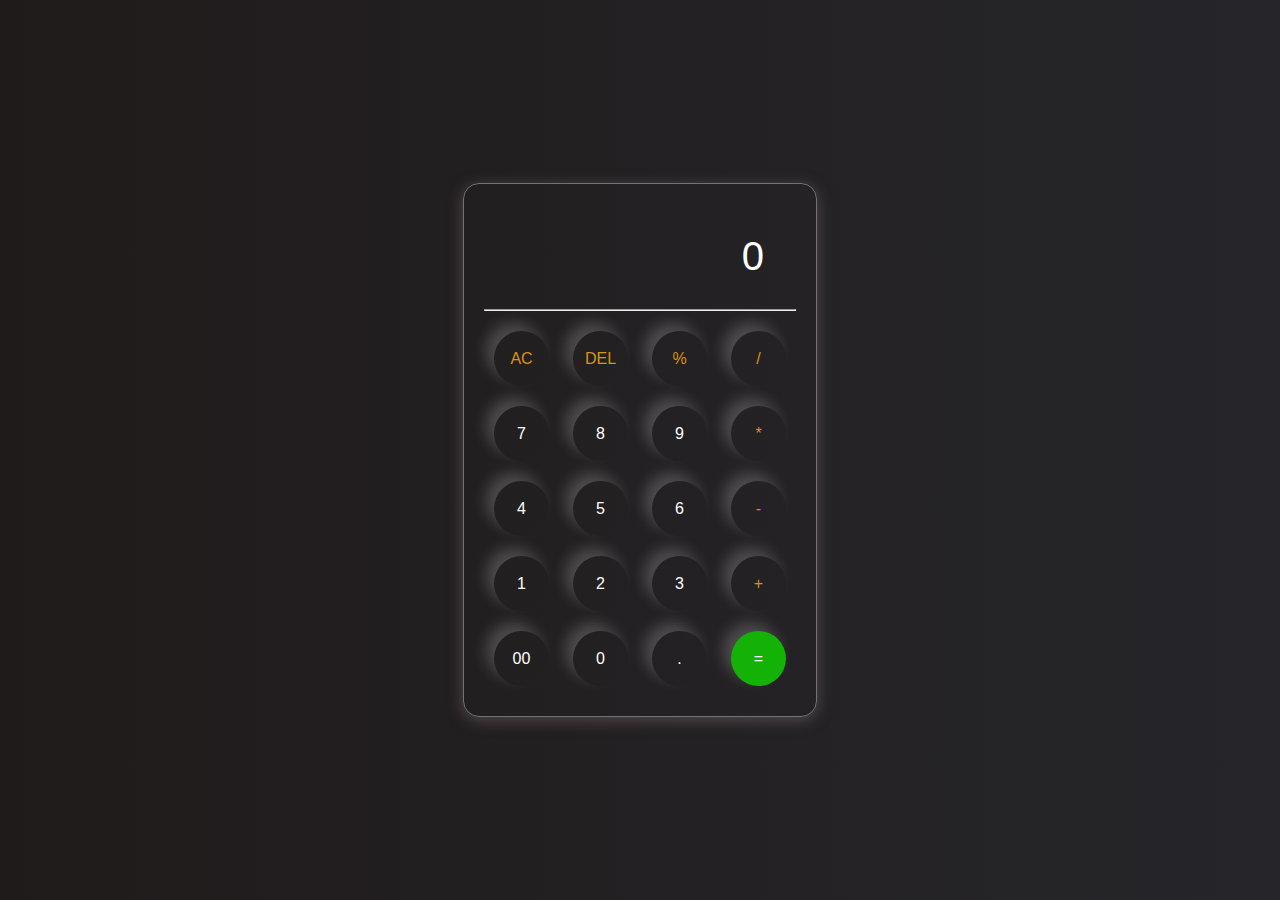
<file: calculator/index.html>
<!DOCTYPE html>
<html lang="en">
<head>
    <meta charset="UTF-8">
    <meta name="viewport" content="width=device-width, initial-scale=1.0">
    <title>Calculator</title>
    <link rel="stylesheet" href="style.css">
</head>
<body>
    <div class="calculator">
        <input type="text" placeholder="0" id="inputBox">
        <hr>
        <div>
            <button class="operator">AC</button>
            <button class="operator">DEL</button>
            <button class="operator">%</button>
            <button class="operator">/</button>
        </div>
        <div>
            <button>7</button>
            <button>8</button>
            <button>9</button>
            <button class="operator">*</button>
        </div>
        <div>
            <button>4</button>
            <button>5</button>
            <button>6</button>
            <button class="operator">-</button>
        </div>     
        <div>
            <button>1</button>
            <button>2</button>
            <button>3</button>
            <button class="operator">+</button>
        </div>        
        <div>
            <button>00</button>
            <button>0</button>
            <button>.</button>
            <button class="equalbutton">=</button>
        </div>        
    </div>
        
    </div>
  <script src="script.js"></script>  
</body>
</html>
</file>
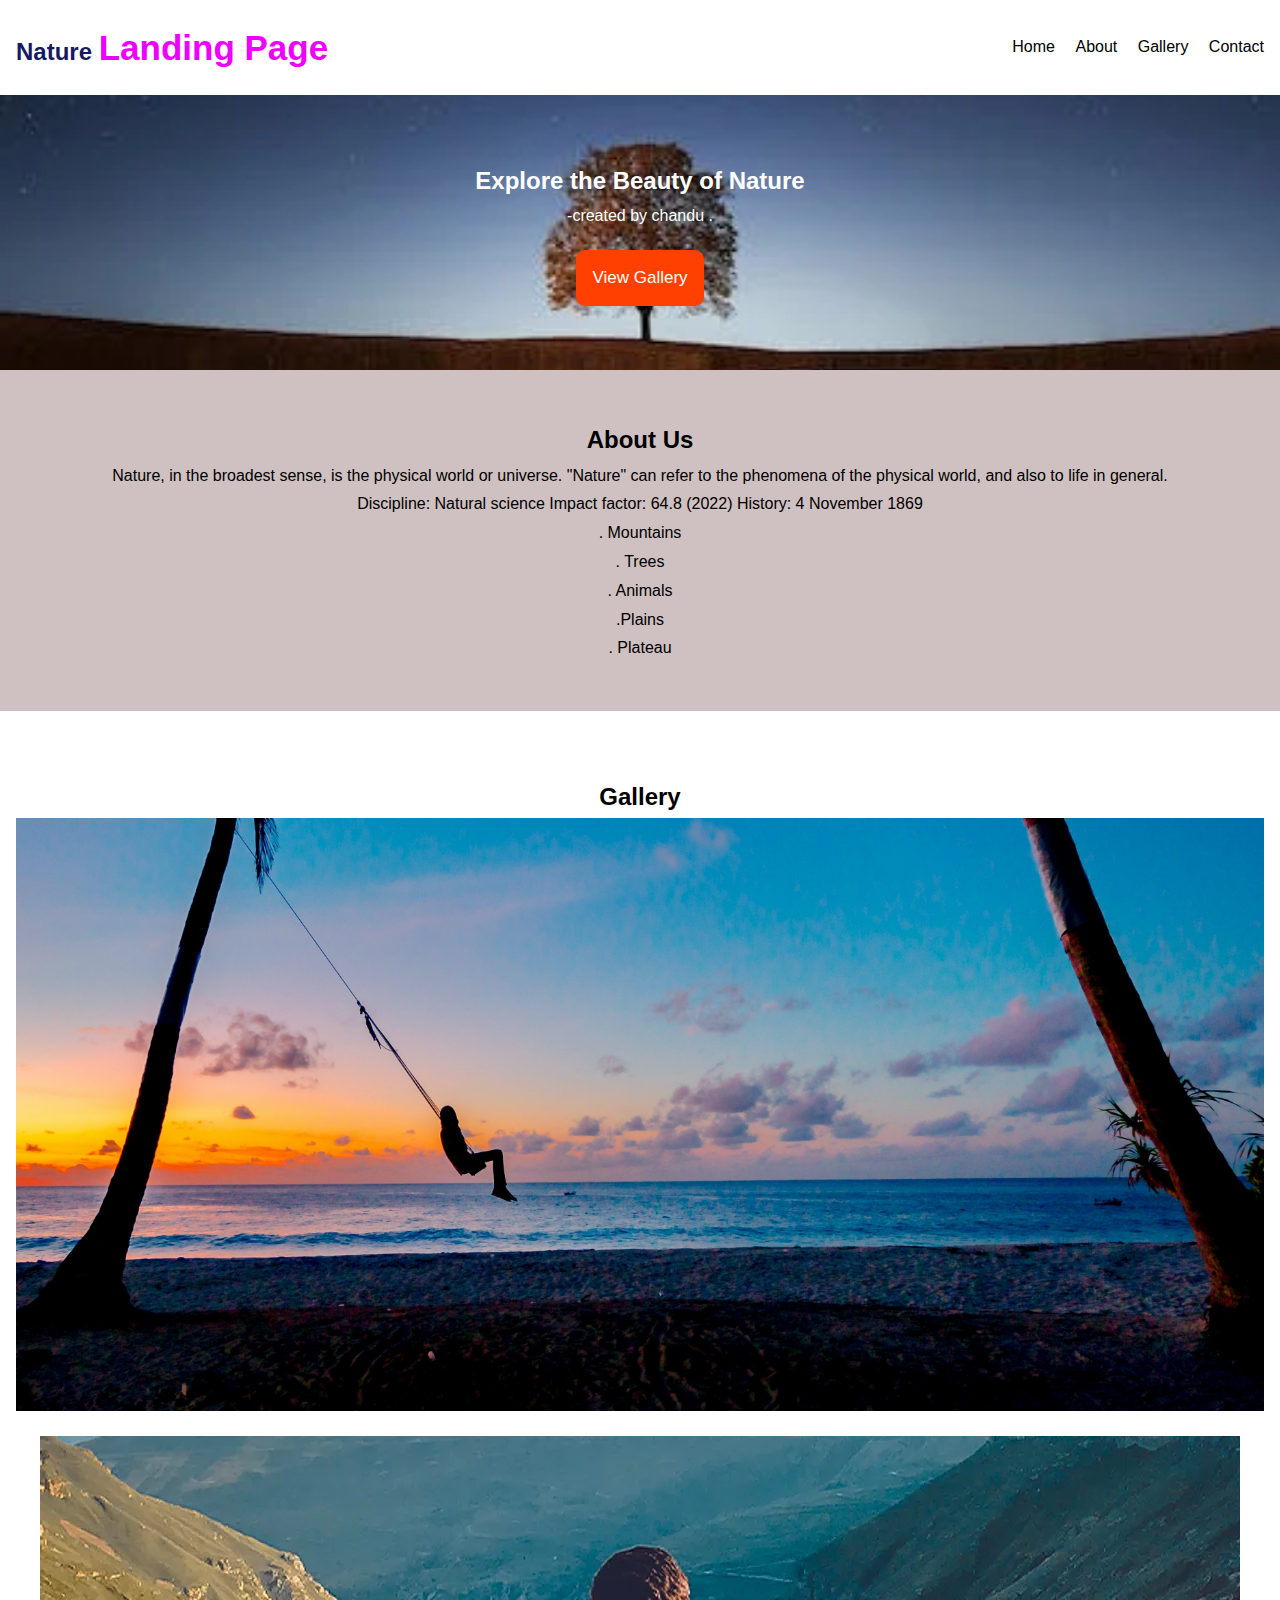
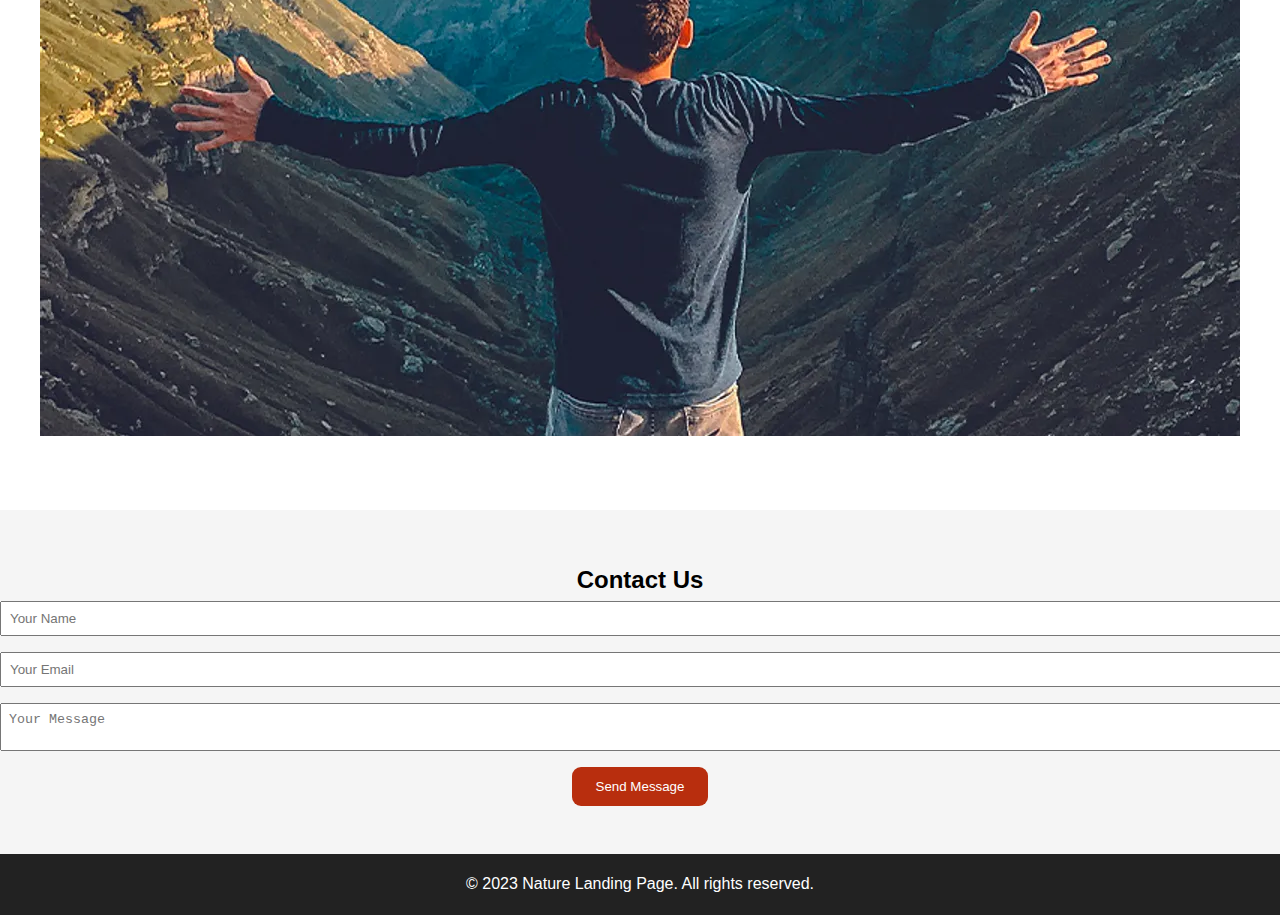
<file: landing page/index.html>
<!DOCTYPE html>
<html lang="en">
<head>
    <meta charset="UTF-8">
    <meta name="viewport" content="width=device-width, initial-scale=1.0">
    <title>Nature Landing Page</title>
    <link rel="stylesheet" href="style.css">
</head>
<body>
    <header>
        <nav>
            <h1>Nature <span>Landing Page</span></h1>
            <ul>
                <li><a href="#">Home</a></li>
                <li><a href="#">About</a></li>
                <li><a href="#">Gallery</a></li>
                <li><a href="#">Contact</a></li>
            </ul>
        </nav>
    </header>

    <section class="hero">
        <div class="hero-content">
            <h2>Explore the Beauty of Nature</h2>
            <p>-created by chandu .</p>
            <a href="#gallery" class="cta-button">View Gallery</a>
        </div>
    </section>

    <section class="about">
        <div class="about-content">
            <h2>About Us</h2>
            <p>Nature, in the broadest sense, is the physical world or universe. "Nature" can refer to the phenomena of the physical world, and also to life in general. </p>
            <p>Discipline: Natural science
              Impact factor: 64.8 (2022)
              History: 4 November 1869</p>
              <p>. Mountains <br>
              . Trees <br>
            .  Animals <br>
          .Plains <br>
        . Plateau <br></p>
        </div>
    </section>

    <section class="gallery" id="gallery">
        <h2>Gallery</h2>
        <div class="image-container">
            <img src="nature.jpg" >
            <img src="mountains.png" >
            
        </div>
    </section>

    <section class="contact">
        <h2>Contact Us</h2>
        <form id="contact-info">
            <input type="text" name="name" placeholder="Your Name" required>
            <input type="email" name="email" placeholder="Your Email" required>
            <textarea name="message" placeholder="Your Message" required></textarea>
            <button type="submit">Send Message</button>
        </form>
    </section>

    <footer>
        <p>&copy; 2023 Nature Landing Page. All rights reserved.</p>
    </footer>

    <script src="script.js"></script>
</body>
</html>
</file>
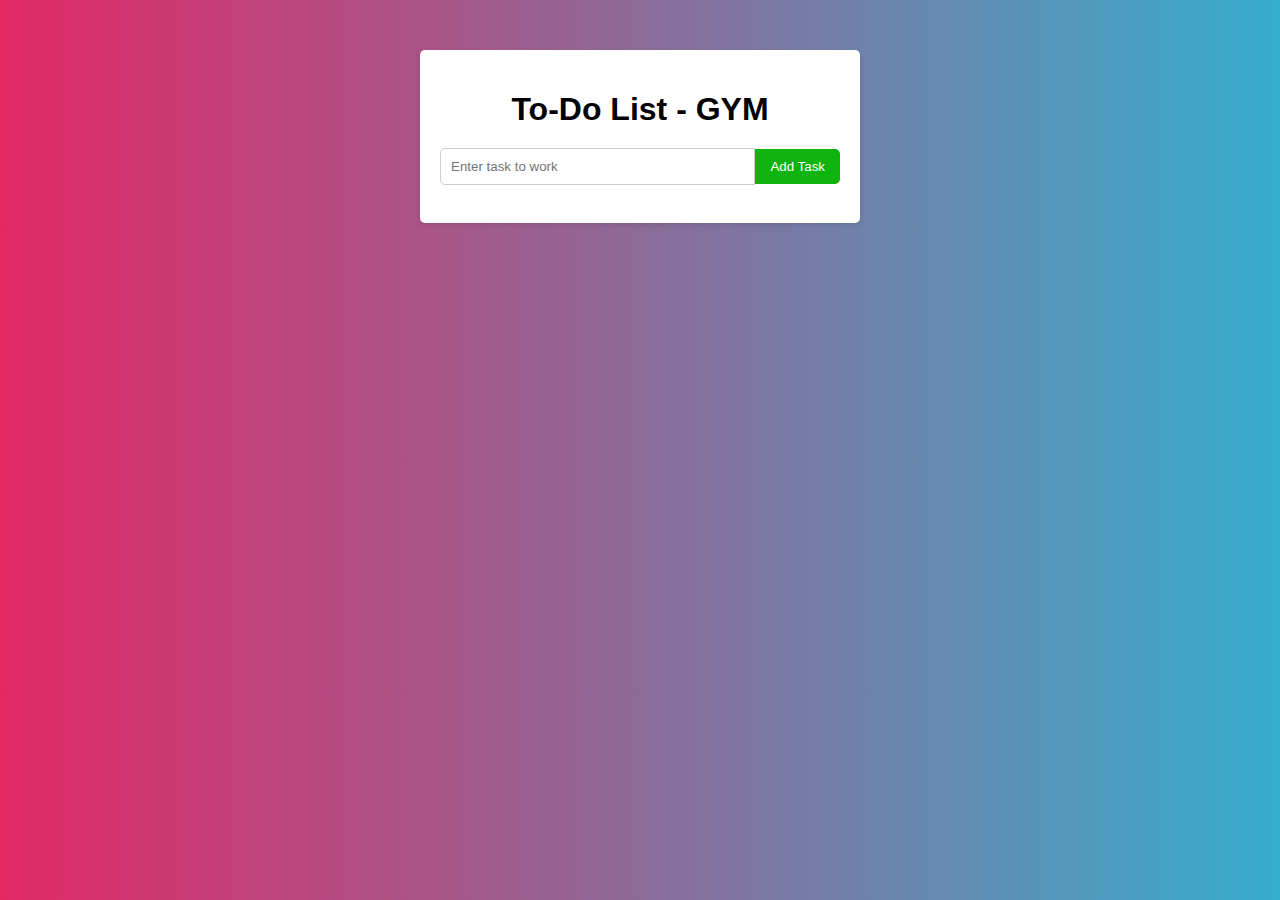
<file: to do list/index.html>
<!DOCTYPE html>
<html lang="en">
<head>
    <meta charset="UTF-8">
    <meta name="viewport" content="width=device-width, initial-scale=1.0">
    <title>To-Do List</title>
    <link rel="stylesheet" href="style.css">
</head>
<body>
    <div class="container">
        <h1>To-Do List - GYM </h1>
        <div class="form">
            <input type="text" id="taskInput" placeholder="Enter task to work">
            <button id="addTask">Add Task</button>
        </div>
        <ul id="taskList"></ul>
    </div>
    <script src="script.js"></script>
</body>
</html>
</file>
<file: calculator/style.css>
@import url('https://fonts.googleapis.com/css2?family=Noto+Serif&family=Poppins&display=swap');

*{
    margin: 0;
    padding: 0;
    font-family: 'poppins' sans-serif;

}
body{
    width: 100%;
    height: 100vh;
    display: flex;
    justify-content: center;
    align-items: center;
    background: linear-gradient(to right,#201b1b,rgb(38, 38, 42));
}
.calculator{
    border: 1px solid #717377;
    padding: 20px;
    border-radius: 16px;
    background: transparent;
    box-shadow: 0px 3px 15px rgba(133, 115, 119, 0.5);

}
input{
    width: 250px;
    border: none;
    padding: 20px;
    margin: 10px;
    background: transparent;
    text-align: right;
    font-size: 40px;
    cursor: pointer;
    color: #fff;

}
input::placeholder{
    color: #fff;

}
button{
    width: 55px;
    height: 55px;
    font-size: 16px;
    border: none;
    background: transparent;
    color: #fff;
    border-radius: 50%;
    box-shadow: -8px -8px 15px rgba(255, 255,255,0.2);
    margin: 10px;
    cursor: pointer;
}
.equalbutton{
    background-color: rgb(20, 177, 6);
}
.operator{
    color: rgb(218, 147, 15);
    
}
hr{
    margin-bottom: 10px;
}
</file>
<file: to do list/style.css>
body {
    font-family: Arial, sans-serif;
    background-color: #4f84b5b1;
    text-align: center;
    background-image: linear-gradient(to right,#e22865,#37adcd);
}

.container {
    max-width: 400px;
    margin: 0  auto;
    padding: 20px;
    background-color: #fff;
    border-radius: 5px;
    box-shadow: 0 2px 5px rgba(0, 0, 0, 0.1);
    margin-top: 50px;
}

h1 {
    margin-bottom: 20px;
}

.form {
    display: flex;
    align-items: center;
    margin-bottom: 18px;
}

input[type="text"] {
    flex: 1;
    padding: 10px;
    border: 1px solid #ccc;
    border-radius: 5px 0 0 5px;
}

button {
    padding: 10px 15px;
    border: none;
    background-color: #0eb30e;
    color: #fff;
    border-radius: 0 5px 5px 0;
    cursor: pointer;
}

ul {
    list-style:disc;
    padding: 0;
}

li {
    display: flex;
    justify-content: space-between;
    gap: 10px;
    align-items: center;
    padding: 10px;
    border-bottom: 1px solid #ccc;
}

li:last-child {
    border-bottom: none;
}

.delete-button {
    background-color: #ff3d3d;
    color: #fff;
    padding: 5px 10px;
    border: none;
    border-radius: 3px;
    cursor: pointer;
}
</file>
<file: landing page/style.css>
/* Reset some default styles */
body, h1, h2, h3, p, ul, li {
    margin: 0;
    padding: 0;
    list-style: none;
    box-sizing: border-box;
    font-family:  'poppins', sans-serif;
}

body {
    font-family: Arial, sans-serif;
    line-height: 1.8;}

header {
    background-color: #fff;
    color: #161964;
    padding: 1rem;
    font-style: "poppins";

}
span{
    color: #ee00ff;
    font-size: 35px;
}


nav {
    display: flex;
    justify-content: space-between;
    align-items: center;
}
nav ul li :hover {
    font-size: 20px;
    color: #ff4000;
}

nav h1 {
    font-size: 1.5rem;
}

nav ul li {
    display: inline-block;
    margin-left: 1rem;
}

nav ul li a {
    color: #000000;
    text-decoration: none;
    width: 3px;
}

.hero {
    background-image: url("beauty.jpg");
    background-size: cover;
    background-position: center;
    color: #fff;
    text-align: center;
    padding: 4rem 0;
}

.hero-content {
    max-width: 800px;
    margin: 0 auto;
}

.cta-button {
    display: inline-block;
    background-color: #ff4000;
    color: #fff;
    padding: 0.8rem 1rem;
    text-decoration: none;
    margin-top: 1.2rem;
    border-radius: 9px;
    font-size: 17px;
}
.cta-button:hover{
    background-color: #ee00ff;
    color: #fff;
}


.about {
    background-color: #cfc1c1;
    padding: 3rem 3rem;
    text-align: center;
    margin-bottom: 1rem;
}

.gallery {
    padding: 3rem 1rem;
    text-align: center;
    
}

.gallery img {
    max-width: 100%;
    height: auto;
    margin-bottom: 1rem;
}

.contact {
    background-color: #f5f5f5;
    padding: 3rem 0;
    text-align: center;
}

.contact-info {
    max-width: 400px;
    margin: 0 auto;
    
}

.contact input,
.contact textarea {
    display: block;
    width: 100%;
    margin-bottom: 1rem;
    padding: 0.5rem;

}

.contact button {
    background-color: #b82e0e;
    color: #fff;
    padding: 0.75rem 1.5rem;
    border: none;
    cursor: pointer;
    border-radius: 9px;
}
.contact button:hover{
    background-color: cornflowerblue;

}

footer {
    text-align: center;
    padding: 1rem;
    background-color: #222;
    color: #fff;
}
</file>
